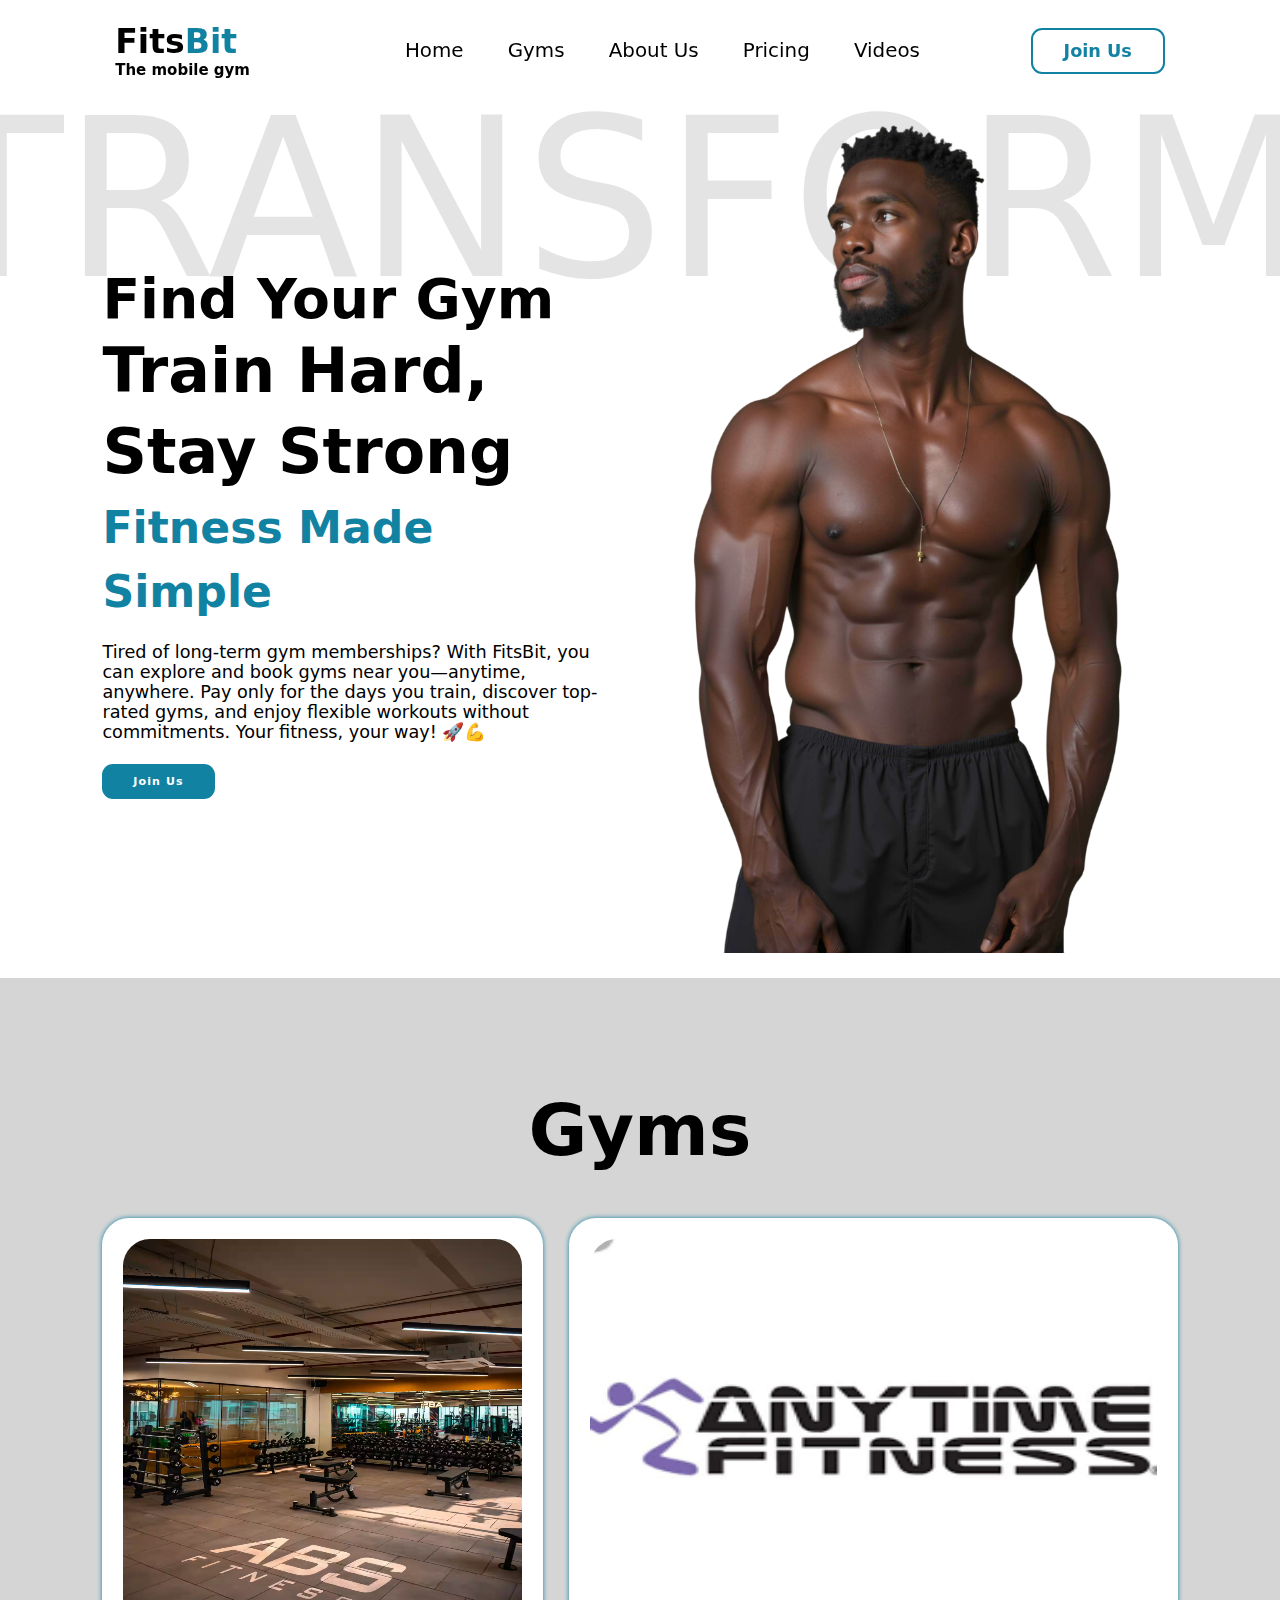
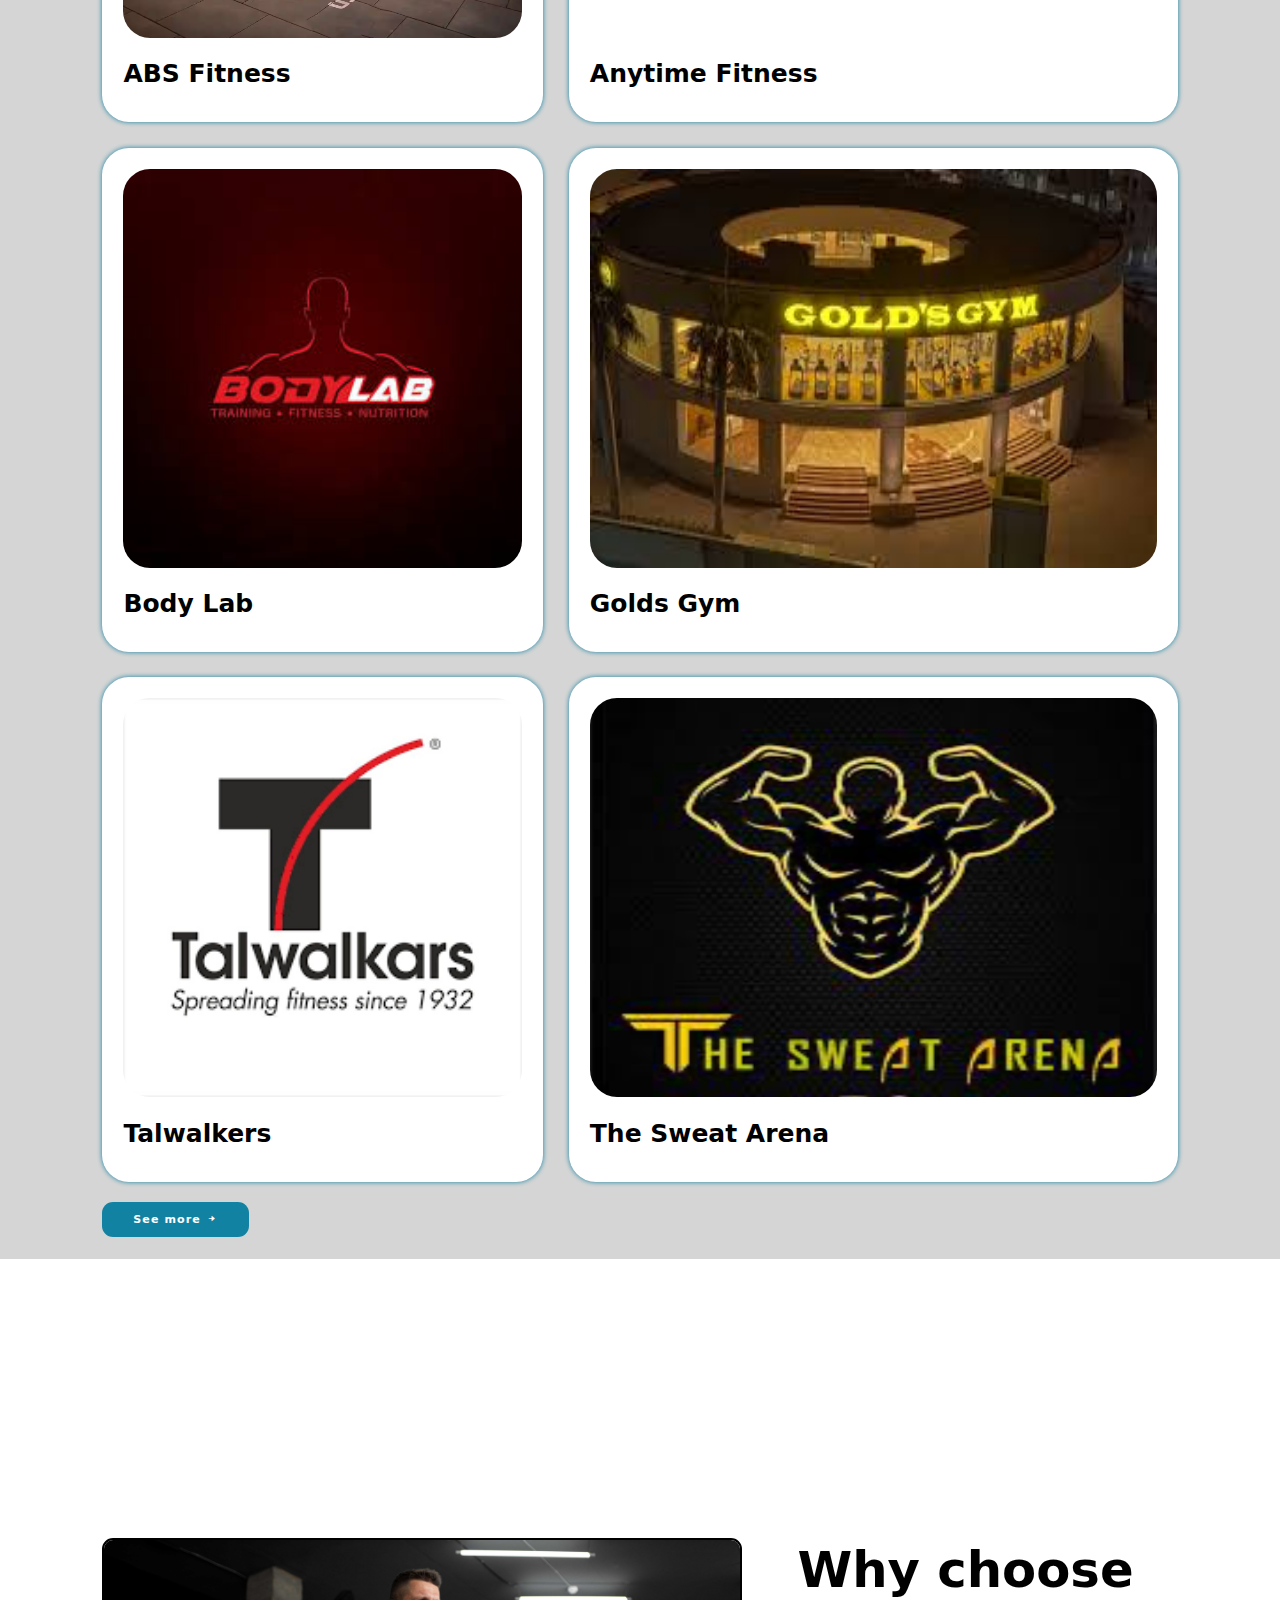
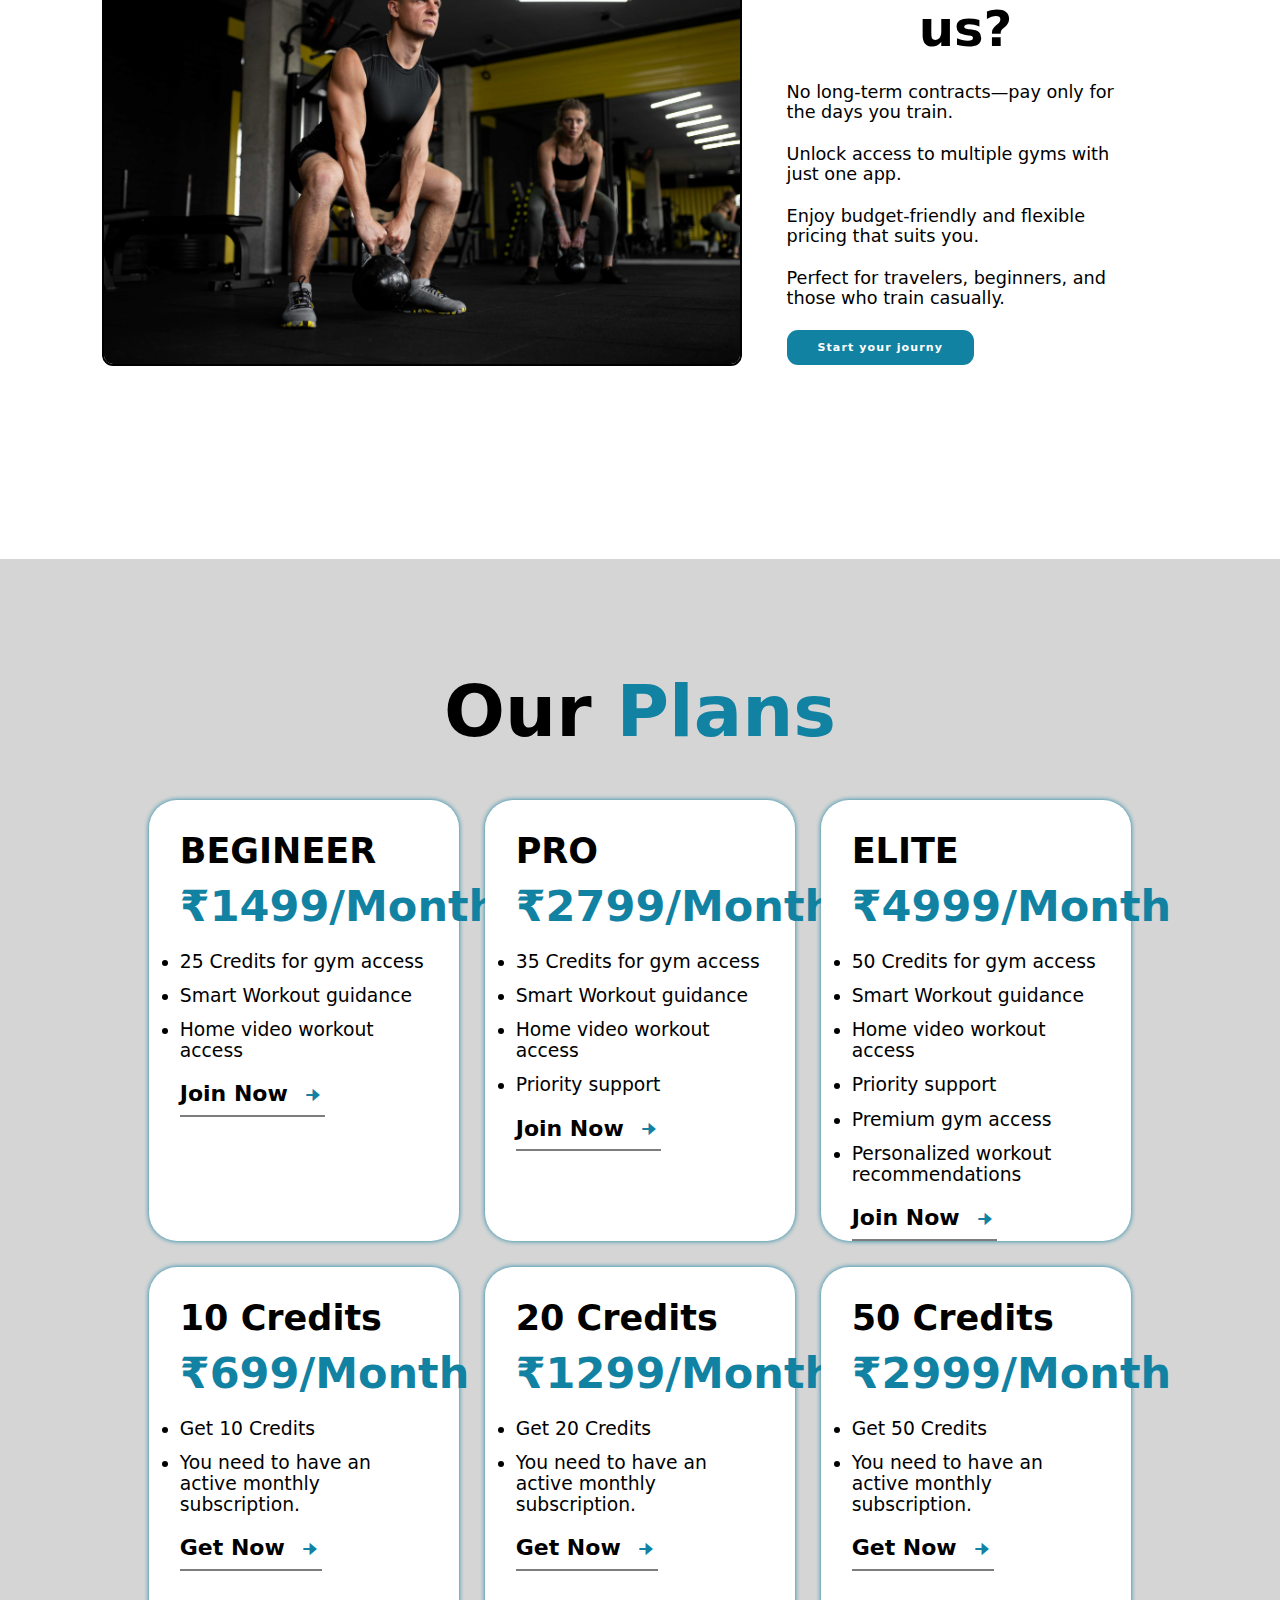
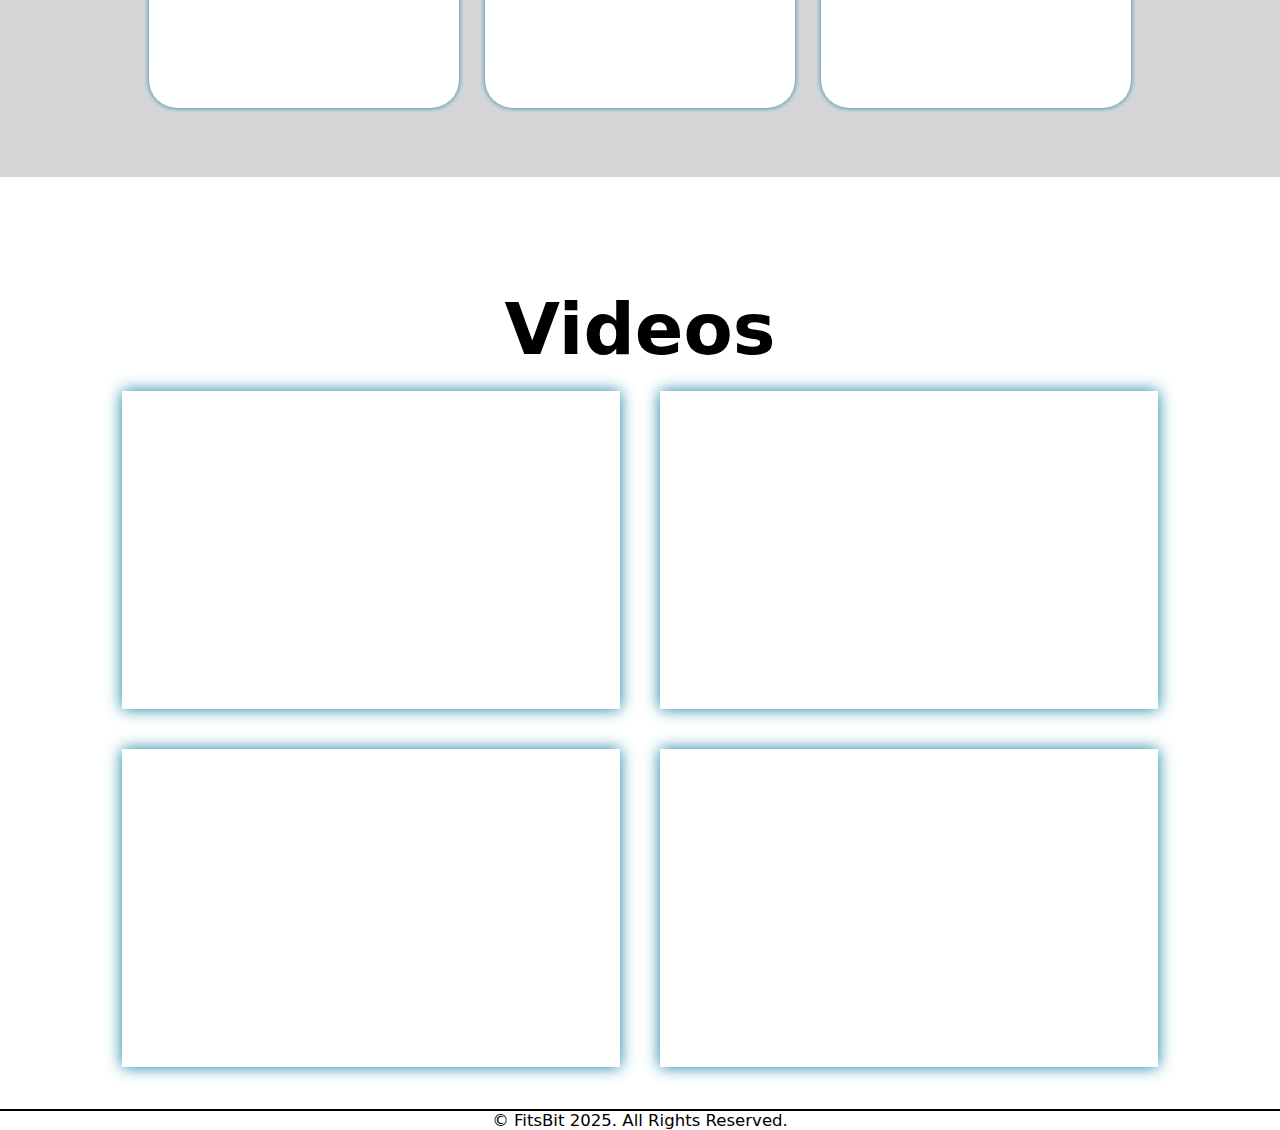
<file: index.html>
<!DOCTYPE html>
<html lang="en">

<head>
    <meta charset="UTF-8">
    <meta name="viewport" content="width=device-width, initial-scale=1.0">
    <title>FitsBit</title>
    <link href='https://unpkg.com/boxicons@2.1.4/css/boxicons.min.css' rel='stylesheet'>
    <link rel="stylesheet" href="style.css">
</head>

<body>

    <!-- Header Code -->

    <header>
        <a href="#home" class="logo">Fits<span>Bit</span><p id="mobile-gym">The mobile gym</p></a>

        <div class='bx bx-menu' id="menu-icon"></div>

        <ul class="navbar">
            <li><a href="#home">Home</a></li>
            <li><a href="#gyms">Gyms</a></li>
            <li><a href="#about">About Us</a></li>
            <li><a href="#plans">Pricing</a></li>
            <li><a href="#videos">Videos</a></li>
        </ul>

        <div class="top-btn">
            <a href="#" class="nav-btn">Join Us</a>
        </div>
    </header>

    <!-- Home Code -->
    <section class="home" id="home">
        <div class="home-content">

            <h3>Find Your Gym</h3>
            <h1>Train Hard, Stay Strong</h1>
            <h3><span class="multiple-text">Fitness Made Simple</span></h3>

            <p>Tired of long-term gym memberships? With FitsBit, you can explore and book gyms near you—anytime,
                anywhere. Pay only for the days you train, discover top-rated gyms, and enjoy flexible workouts without
                commitments. Your fitness, your way! 🚀💪
            </p>

            <a href="#" class="btn">Join Us</a>

        </div>

        <div class="home-img">
            <img src="Source-Images/home-subject.png" alt="">
        </div>

    </section>

    <!-- Gyms Code -->

    <section class="gyms" id="gyms">

        <h2 class="heading">Gyms</h2>

        <div class="gyms-content">

            <div class="row">
                <img src="Source-Images/ABS-Fitness.jpg" alt="">

                <h4>ABS Fitness</h4>
            </div>

            <div class="row">
                <img src="Source-Images/Anytime-fitness.png" alt="">

                <h4>Anytime Fitness</h4>
            </div>

            <div class="row">
                <img src="Source-Images/Body-Lab.jpeg" alt="">

                <h4>Body Lab</h4>
            </div>

            <div class="row">
                <img src="Source-Images/Golds-gym.jpeg" alt="">

                <h4>Golds Gym</h4>
            </div>

            <div class="row">
                <img src="Source-Images/talwalkers.png" alt="">

                <h4>Talwalkers</h4>
            </div>

            <div class="row">
                <img src="Source-Images/The-sweat-arena.png" alt="">

                <h4>The Sweat Arena</h4>
            </div>

        </div>
        <div class="gyms-btn">
            <a href="#" class="btn">
                See more
                <i class='bx bxs-right-arrow-alt'></i>
            </a>
        </div>
    </section>

    <!-- About Us Code -->

    <section class="about" id="about">
        <div class="about-img">
            <img src="Source-Images/About-Us.jpg" alt="">
        </div>

        <div class="about-content">

            <h2 class="heading">Why choose us?</h2>

            <p>No long-term contracts—pay only for the days you train.</p>
            <p>Unlock access to multiple gyms with just one app.</p>
            <p>Enjoy budget-friendly and flexible pricing that suits you.</p>
            <p>Perfect for travelers, beginners, and those who train casually.</p>

            <a href="#" class="btn">Start your journy</a>
        </div>

        <!-- Pricing Code -->

    </section>

    <section class="plans" id="plans">

        <h2 class="heading">Our <span>Plans</span></h2>

        <div class="plans-content">

            <div class="box">
                <h3>BEGINEER</h3>
                <h2><span>₹1499/Month</span></h2>

                <ul>
                    <li>25 Credits for gym access</li>
                    <li>Smart Workout guidance</li>
                    <li>Home video workout access</li>
                </ul>
                <a href="#">
                    Join Now
                    <i class='bx bxs-right-arrow-alt'></i>
                </a>
            </div>

            <div class="box">
                <h3>PRO</h3>
                <h2><span>₹2799/Month</span></h2>

                <ul>
                    <li>35 Credits for gym access</li>
                    <li>Smart Workout guidance</li>
                    <li>Home video workout access</li>
                    <li>Priority support</li>
                </ul>
                <a href="#">
                    Join Now
                    <i class='bx bxs-right-arrow-alt'></i>
                </a>
            </div>

            <div class="box">
                <h3>ELITE</h3>
                <h2><span>₹4999/Month</span></h2>

                <ul>
                    <li>50 Credits for gym access</li>
                    <li>Smart Workout guidance</li>
                    <li>Home video workout access</li>
                    <li>Priority support</li>
                    <li>Premium gym access</li>
                    <li>Personalized workout recommendations</li>
                </ul>
                <a href="#">
                    Join Now
                    <i class='bx bxs-right-arrow-alt'></i>
                </a>
            </div>

            <div class="box">
                <h3>10 Credits</h3>
                <h2><span>₹699/Month</span></h2>

                <ul>
                    <li>Get 10 Credits</li>
                    <li>You need to have an active monthly subscription.</li>
                </ul>
                <a href="#">
                    Get Now
                    <i class='bx bxs-right-arrow-alt'></i>
                </a>
            </div>

            <div class="box">
                <h3>20 Credits</h3>
                <h2><span>₹1299/Month</span></h2>

                <ul>
                    <li>Get 20 Credits</li>
                    <li>You need to have an active monthly subscription.</li>
                </ul>
                <a href="#">
                    Get Now
                    <i class='bx bxs-right-arrow-alt'></i>
                </a>
            </div>

            <div class="box">
                <h3>50 Credits</h3>
                <h2><span>₹2999/Month</span></h2>

                <ul>
                    <li>Get 50 Credits</li>
                    <li>You need to have an active monthly subscription.</li>
                </ul>
                <a href="#">
                    Get Now
                    <i class='bx bxs-right-arrow-alt'></i>
                </a>
            </div>
        </div>

    </section>

    <!-- Video's code -->

    <section class="videos" id="videos">
        <h2 class="heading">Videos</h2>

        <div class="preview">

            <div class="view">
                <iframe width="560" height="315" src="https://www.youtube.com/embed/8Nkfuhxsl-0?si=-DnAO59CWNI2ZlK3"
                    allow="accelerometer; autoplay; clipboard-write; encrypted-media; gyroscope; picture-in-picture; web-share"
                    referrerpolicy="strict-origin-when-cross-origin" allowfullscreen></iframe>
            </div>

            <div class="view">
                <iframe width="560" height="315" src="https://www.youtube.com/embed/QXtXEug0PLU?si=q84MA4tg3Xcu-kEi"
                    allow="accelerometer; autoplay; clipboard-write; encrypted-media; gyroscope; picture-in-picture; web-share"
                    referrerpolicy="strict-origin-when-cross-origin" allowfullscreen></iframe>
            </div>

            <div class="view">
                <iframe width="560" height="315" src="https://www.youtube.com/embed/fX36liNtKzw?si=RrBTQbqaBIJDaEFw"
                    allow="accelerometer; autoplay; clipboard-write; encrypted-media; gyroscope; picture-in-picture; web-share"
                    referrerpolicy="strict-origin-when-cross-origin" allowfullscreen></iframe>
            </div>

            <div class="view">
                <iframe width="560" height="315" src="https://www.youtube.com/embed/zD266B2jk0s?si=Mig2utJ-Lm8BcbbY"
                    allow="accelerometer; autoplay; clipboard-write; encrypted-media; gyroscope; picture-in-picture; web-share"
                    referrerpolicy="strict-origin-when-cross-origin" allowfullscreen></iframe>
            </div>

        </div>
    </section>

    <hr>
    
    <footer>
        <div class="footer">
            <p>© FitsBit 2025. All Rights Reserved.</p>
        </div>
    </footer>

</body>

</html>
</file>
<file: style.css>
* {
    margin: 0px;
    padding: 0px;
    box-sizing: border-box;
    text-decoration: none;
    list-style: none;
    border: none;
    outline: none;
    scroll-behavior: smooth;
    font-family: system-ui, -apple-system, BlinkMacSystemFont, 'Segoe UI', Roboto, Oxygen, Ubuntu, Cantarell, 'Open Sans', 'Helvetica Neue', sans-serif;   
}

:root {
    --bg-color: #ffffff;
    --snd-bg-color: #d5d5d5;
    --text-color: #000000;
    --main-color: #1282A2;
}

html {
    font-size: 69%;
    overflow-x: hidden;
}

body {
    background-color: var(--bg-color);
    color: var(--text-color);
}

section {
    min-height: 100vh;
    padding: 10rem 8% 2rem;
}

/* Header Code */

header {
    position: fixed;
    width: 100%;
    top: 0;
    right: 0;
    z-index: 1000;
    display: flex;
    justify-content: space-between;
    align-items: center;
    padding: 2rem 9%;
    background: rgba(0, 0, 0, 0);
    backdrop-filter: blur(10px);
    transition: all 0.5s ease;
}
#mobile-gym {
    font-size: 15px;
}
.logo {
    font-size: 3rem;
    color: var(--text-color);
    font-weight: 800;
    cursor: pointer;
    transition: 0.3s ease-in-out;
}

.logo:hover {
    transform: scale(1.1);
}

span {
    color: var(--main-color);
}

.navbar {
    display: flex;
}

.navbar a {
    font-size: 1.8rem;
    font-weight: 500;
    color: var(--text-color);
    margin-left: 4rem;
    transition: all 0.5s ease;
    border-bottom: 3px solid transparent;
}

.navbar a:hover, .navbar a:active {
    color: var(--main-color);
    border-bottom: 3px solid var(--main-color);
}

.nav-btn {
    display: inline-block;
    padding: 1rem 2.8rem;
    background: transparent;
    color: var(--main-color);
    border: 2px solid var(--main-color);
    border-radius: 1rem;
    font-size: 1.6rem;
    font-weight: 600;
    transition: all 0.5s ease;
}

.nav-btn:hover {
    background: var(--main-color);
    color: var(--text-color);
    box-shadow: 0 0 18px var(--main-color);
}

#menu-icon {
    font-size: 3.6rem;
    color: var(--main-color);
    cursor: pointer;
    display: none;
}

/* Home code */

.home {
    display: flex;
    justify-content: center;
    align-items: center;
}

.home-content h3 {
    font-size: 5rem;
    font-weight: 700;
}

.home-content span {
    font-size: 4rem;
    font-weight: 550;
}

span {
    color: var(--main-color);
}

.home-content h1 {
    font-size: 5.6rem;
    font-weight: 700;
    line-height: 1.3;
}

.home-img img {
    width: 45vw;
}

.home-img::before {
    content: 'TRANSFORM';
    position: absolute;
    top: 10%;
    left: 30%;
    transform: translateX(-33%);
    font-size: 20rem;
    font-weight: 400;
    line-height: 20rem;
    color: var(--text-color);
    opacity: 0.1;
    z-index: -1;
}

.home-content p {
    font-size: 1.6rem;
    margin-bottom: 2rem;
    margin-top: 2rem;
}

.btn {
    display: inline-block;
    padding: 1rem 2.8rem;
    background-color: var(--main-color);
    border-radius: 1rem;
    box-shadow: none;
    color: var(--bg-color);
    letter-spacing: 0.1rem;
    font-weight: 600;
    transition: 0.5s ease;
}

.btn:hover {
    color: var(--text-color);
    box-shadow: 0 0 1.6rem var(--main-color);
}

/* Gyms Code */

.gyms {
    background: var(--snd-bg-color);
}

.heading {
    text-align: center;
    font-size: 6.5rem;
}

.gyms-content {
    display: grid;
    grid-template-columns: repeat(auto-fit, minmax(350px, auto));
    align-items: center;
    gap: 2.3rem;
    margin-top: 4.1rem;
}

.row {
    background: var(--bg-color);
    border-radius: 27px;
    border: 1px solid transparent;
    box-shadow: 0 0 5px var(--main-color);
    padding: 20px;
    transition: all 0.5s ease;
}

.row img {
    height: 399px;
    width: 100%;
    border-radius: 27px;
    margin-bottom: 1.4rem;
}

.row h4 {
    font-size: 25px;
    font-weight: 700;
    margin-bottom: 10px;
    line-height: 1.4;
}

.row:hover {
    border: 1px solid var(--main-color);
    transform: translateY(-5px) scale(1.04);
    cursor: pointer;
}

.gyms-btn {
    margin-top: 20px;
    margin-left: auto;
}

/* About Code */

.about {
    display: flex;
    justify-content: center;
    align-items: center;
    gap: 1rem;
}

.about-img img {
    width: 50vw;
    border: 2px solid var(--text-color);
    border-radius: 1rem;
    transition: 0.5s ease;
}

.about-img img:hover {
    transform: scale(1.01);
    border: 2px solid var(--main-color);
}

.about-content .heading {
    text-align: center;
    font-size: 4.5rem;
}

.about-content {
    padding: 0 3rem;
}

.about-content h2 {
    text-align: left;
    line-height: 1.2;
}

.about-content p {
    font-size: 1.6rem;
    margin: 2rem 0 2rem;
}

/* Plans Code */

.plans {
    background: var(--snd-bg-color);
}

.plans-content {
    display: grid;
    grid-template-columns: repeat(auto-fit, minmax(300px, auto));
    align-items: center;
    gap: 2.3rem;
    margin: 4.2rem;
}

.box {
    padding: 30px 30px 50px 30px;
    height: 40rem;
    background-color: var(--bg-color);
    border-radius: 28px;
    border: 1px solid transparent;
    box-shadow: 0 0 5px var(--main-color);
    transition: all 0.5s ease;
    cursor: pointer;
}

.box h3 {
    font-size: 35px;
    font-weight: 600;
    margin-bottom: 10px;
}

.box h2 {
    font-size: 43px;
    font-weight: 700;
    margin-bottom: 20px;
}

.box ul li {
    list-style: disc;
    font-size: 1.7rem;
    padding-bottom: 1.2rem;
}

.box a {
    display: inline-block;
    font-size: 22px;
    line-height: 1.2em;
    font-weight: 700;
    padding: 7px 0;
    color: var(--text-color);
    border-bottom: 2px solid #7d7d7d;
    transition: all 0.5s ease;
}

.box i {
    vertical-align: middle;
    font-size: 25px;
    color: var(--main-color);
    margin-left: 5px;
}

.box a:hover {
    border-bottom: 2px solid var(--main-color);
}

.box:hover {
    border: 1px solid var(--main-color);
    transform: translateY(-5px);
}

/* Videos Code */

.preview {
    display: grid;
    grid-template-columns: repeat(2, minmax(250px, auto));
    justify-content: center;
    align-items: center;
}

.view {
    margin: 20px;
    border: 0px solid transparent;
    box-shadow: 0 0 15px var(--main-color);
    transition: all 0.5s ease;
}

.view:hover {
    transform: translateY(-5px);
    border: 2px solid var(--main-color);
}


/* Footer Code */

hr {
    border: 1px solid var(--text-color);
}

.footer {
    display: flex;
    justify-content: center;
    align-items: center;
    font-size: 1.5rem;
}
</file>
